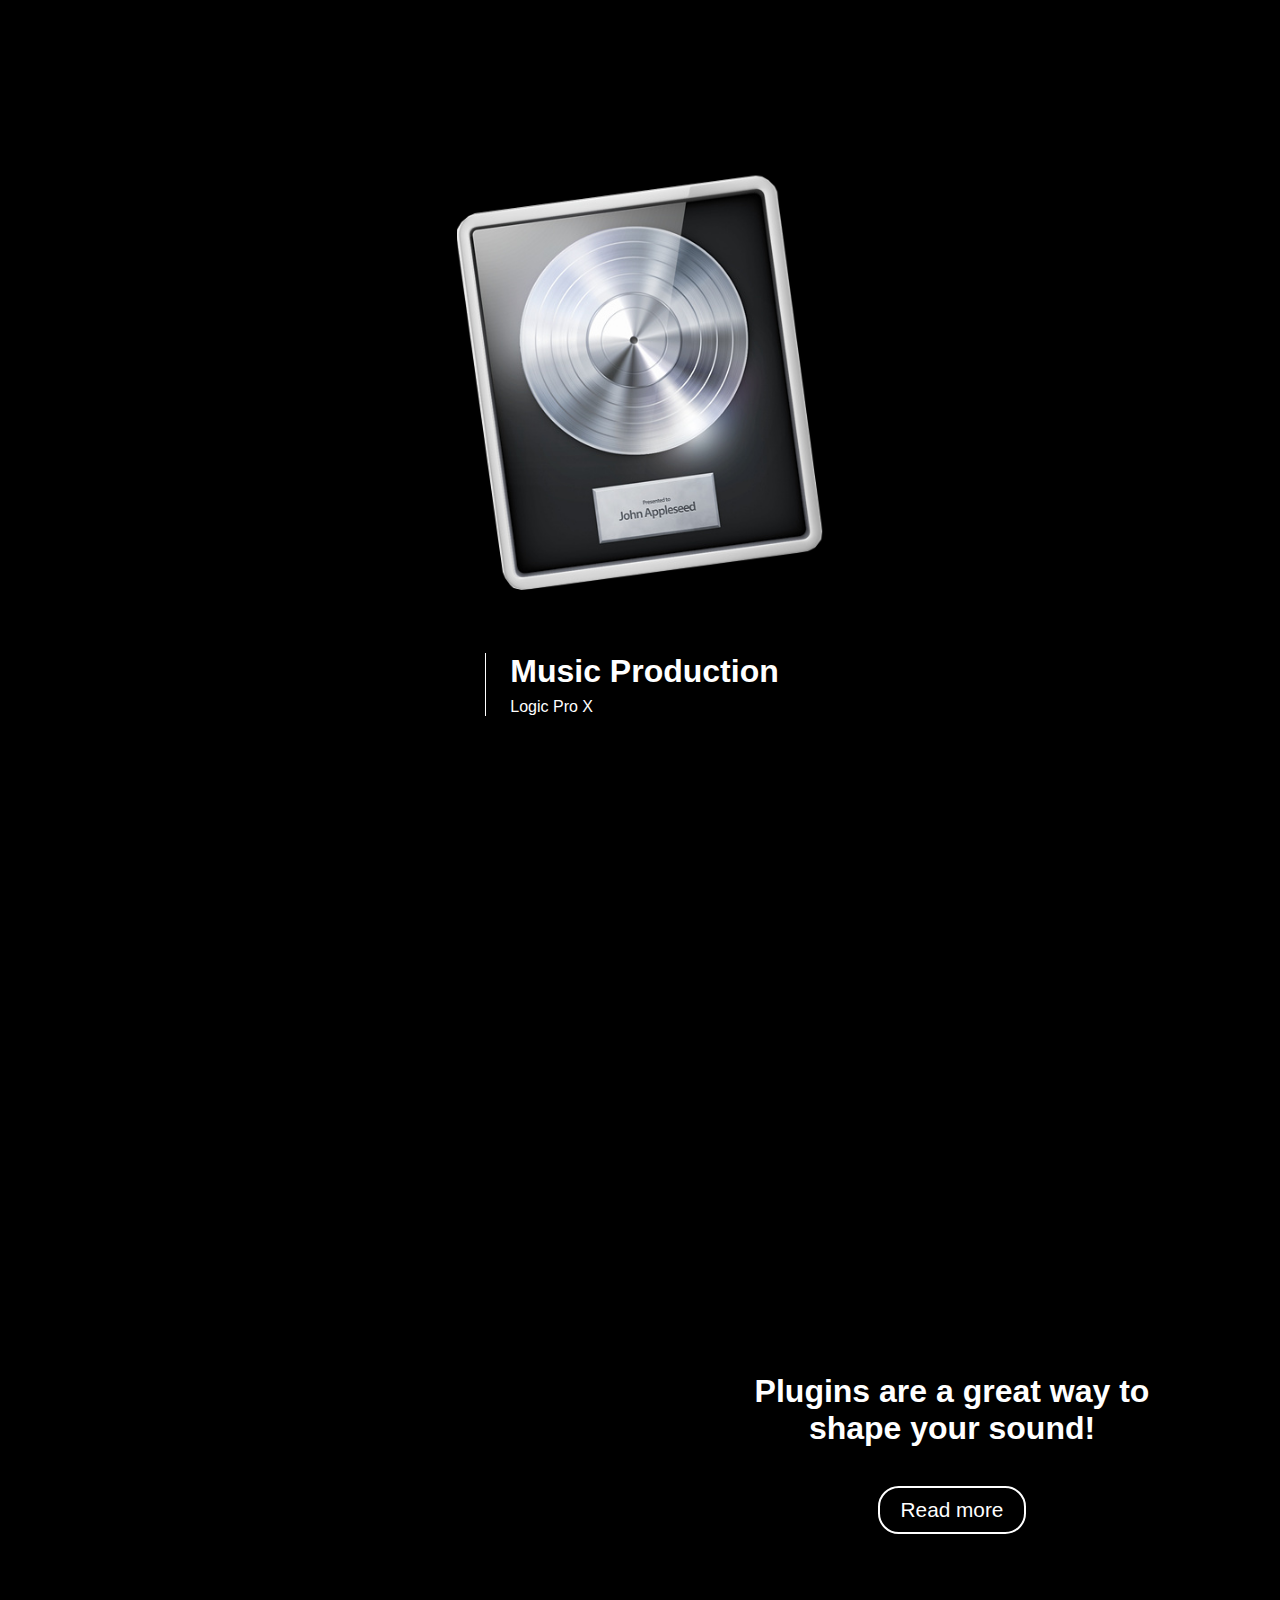
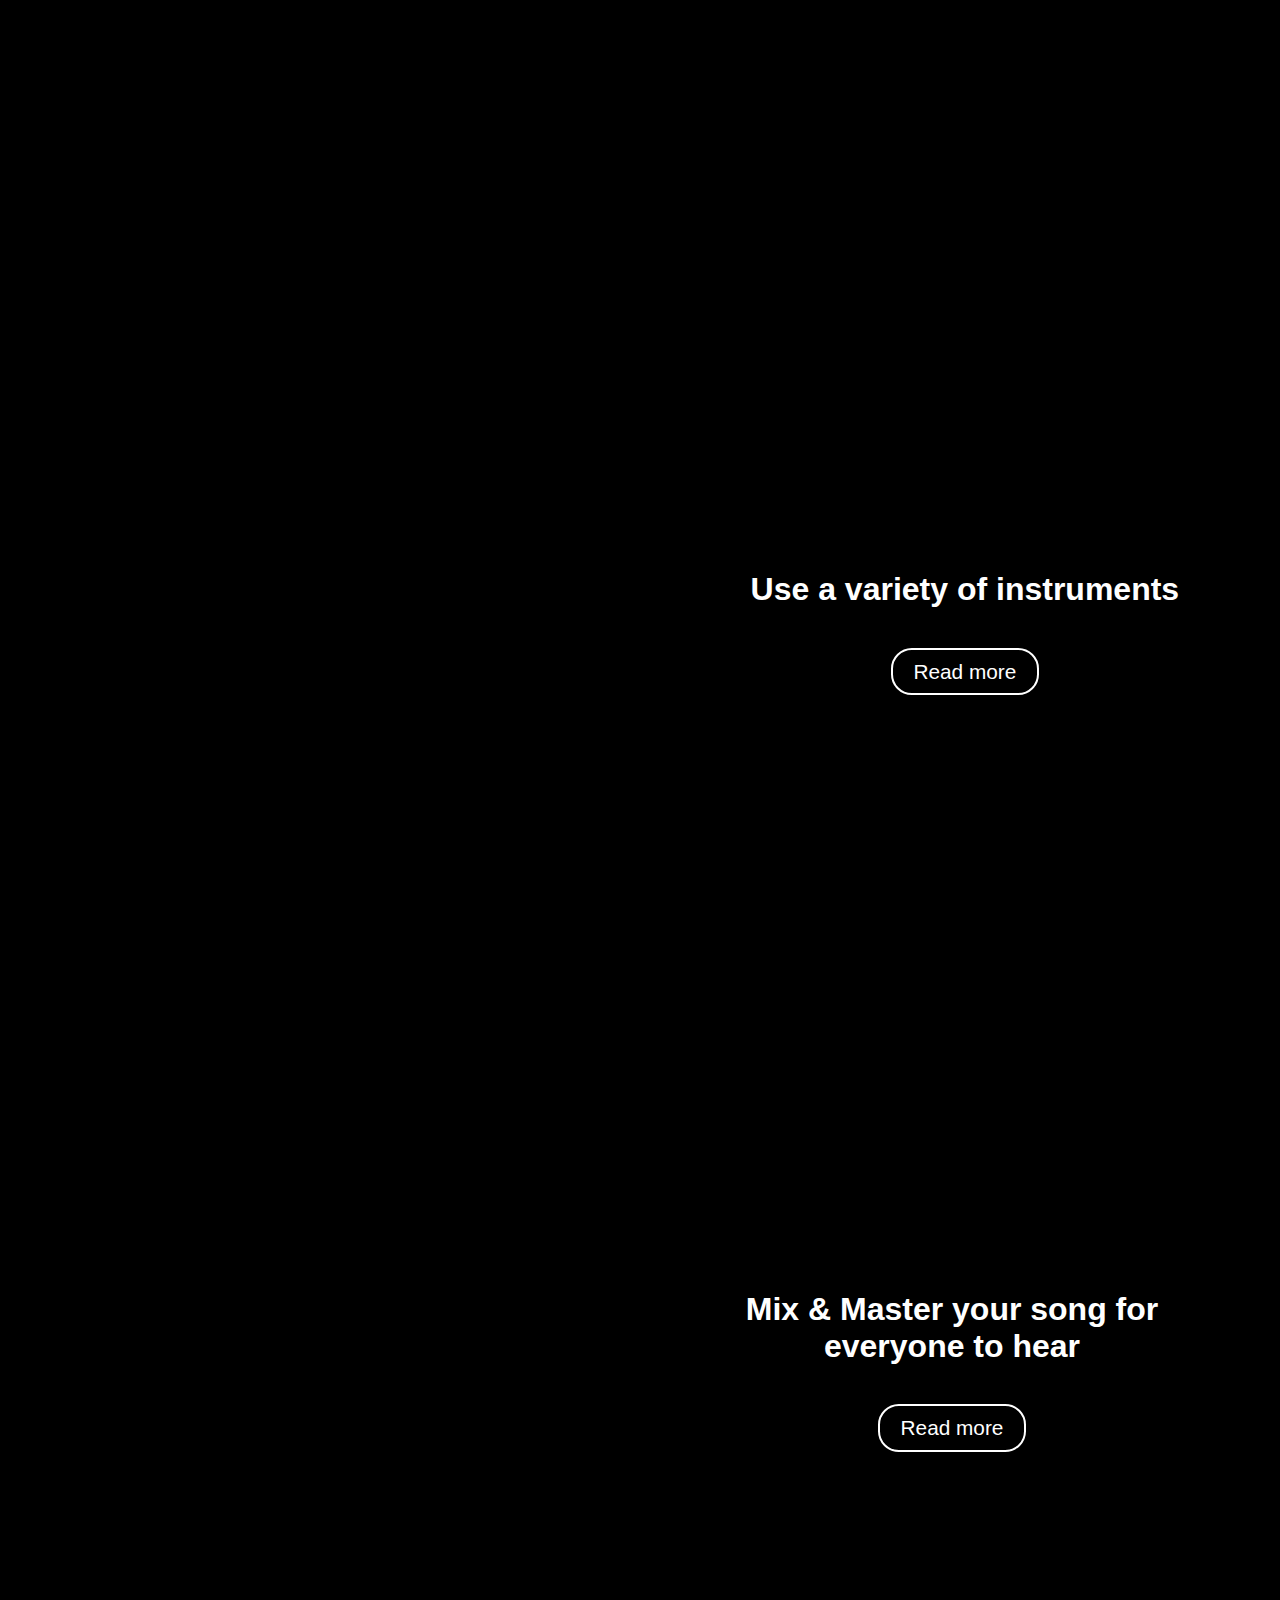
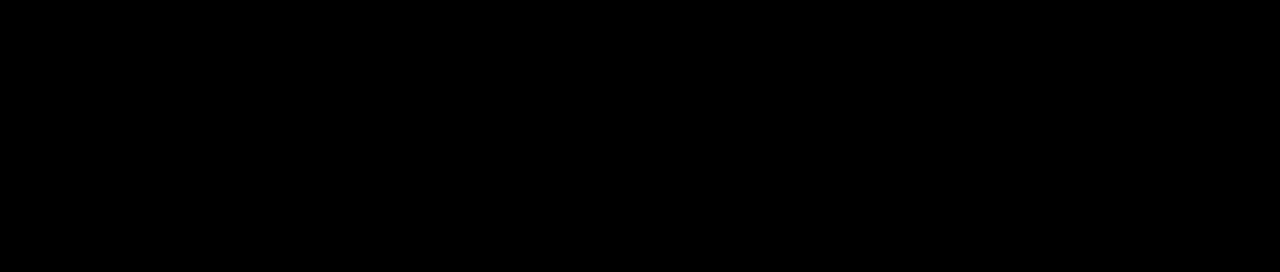
<file: index.html>
<html lang="en">
<head>
    <meta charset="UTF-8">
    <title>Music</title>
    <link rel="stylesheet" href="css/style.css">
</head>
<body>
   <!-- <nav>
       <ul>
           <li>ABOUT</li>
           <li>PLUGINS</li>
           <li>HOME</li>
       </ul>
   </nav>  -->
   <header class="container">
        <div class="logo">
            <img id="logic" src="img/logic_white.png" alt="Logic Pro X">
        </div>
        <div id="title">
            <h1>Music Production</h1>
            <p>Logic Pro X</p>
        </div>
    </header>
    <main>
        <div class="plugins">
            <div class="picture element-to-watch">
                <!-- <img src="img/Compressor.jpg" alt="Compressor"> -->
                <!-- <img src="img/EQ.jpg" alt="Equalizer"> -->
                <img src="img/Delay.jpg" alt="Delay">
            </div>
            <div class="statement">
                <h3>Plugins are a great way to shape your sound!</h3>
                <br/>
                <br/>
                <p>
                    <a href="plugins.html">Read more</a>
                </p>
            </div>
        </div>
        <div class="plugins">
            <div class="picture element-to-watch">
                <img src="img/guitar_library.png" alt="Guitars">
                <!-- <img src="img/piano_library.png" alt="Piano"> -->
                <!-- <img src="img/bass_library.png" alt="Bass">  -->
            </div>
            <div class="statement">
                <h3>Use a variety of instruments</h3>
                <!-- <p>
                    You can plug in and use your own instruments, or even have virtual instruments from within the
                    software. You have thousands of built in sounds to choose from. The possibilities are endless
                </p> -->
                <br/>
                <br/>
                <p>
                    <a href="instruments.html">Read more</a>
                </p>
            </div>
        </div>
        <div class="plugins">
            <div class="picture element-to-watch">
                <!-- <img src="img/export_view.png" alt="Export Song"> -->
                <img src="img/mixer_view.png" alt="Mixer">
                <!-- <img src="img/track_view.png" alt="Track View">  -->
            </div>
            <div class="statement">
                <h3>Mix & Master your song for everyone to hear</h3>
                <!-- <p>
                    After you have recorded your song, you can tweak the final track and adjust everything to your liking.
                    Export and share your masterpeice with your community! 
                </p> -->
                <br/>
                <br/>
                <p>
                    <a href="mixMaster.html">Read more</a>
                </p>
            </div>
        </div>
        <div class="bg-dark">
            <div class="bg-popup">
                <!-- <p>
                    Plugins are a great way to modify and give new life to your recordings. Anything from vocals, to instruments can 
                    be manipulated to your liking in pitch, timing, timbre and much more
                </p> -->
            </div>
        </div>
    </main>
</body>
<script src="mixMaster.js"></script>
</html>
</file>
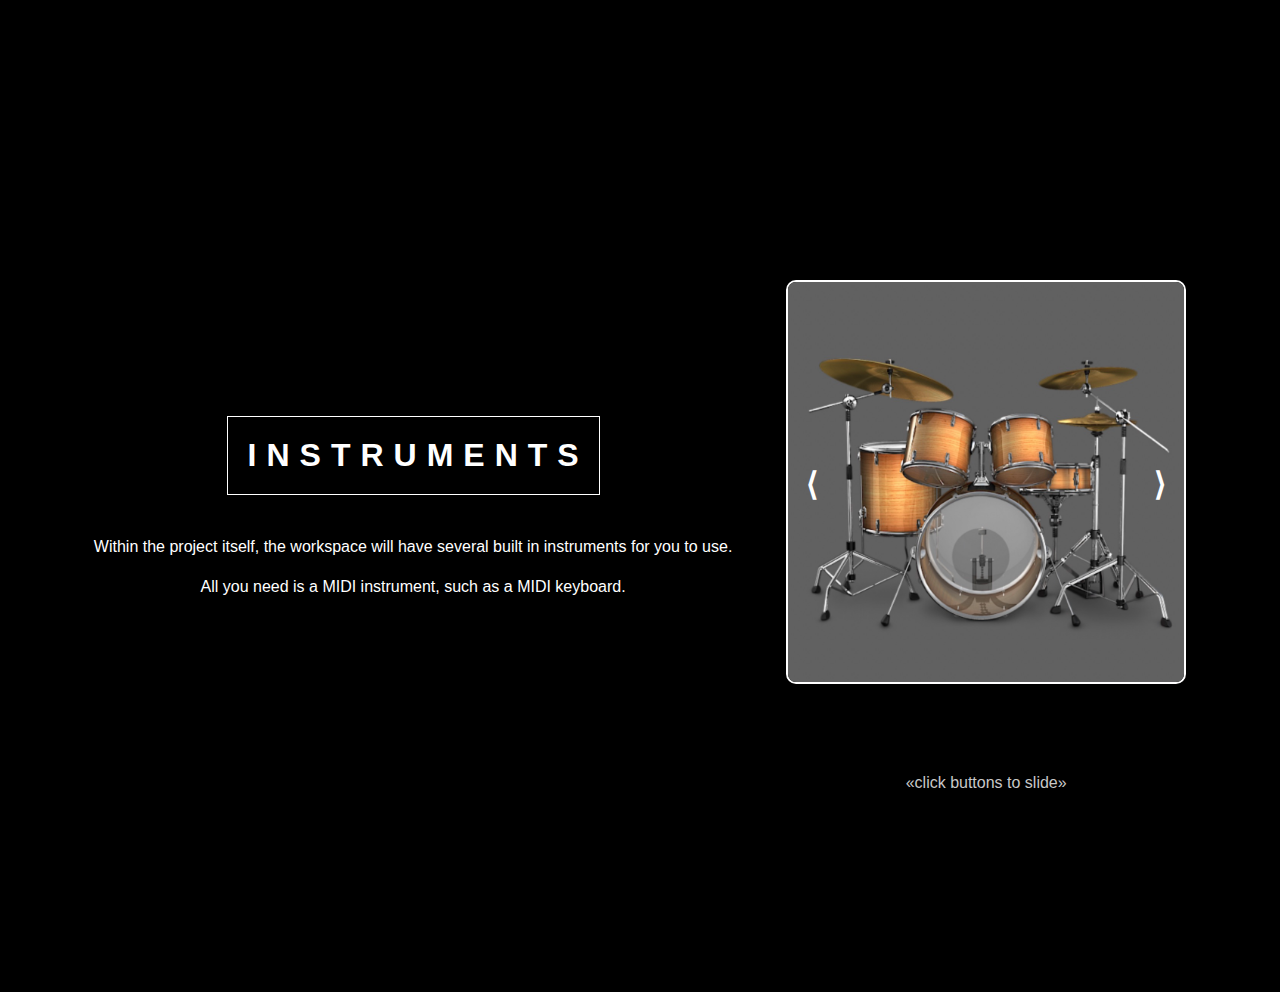
<file: instruments.html>
<!DOCTYPE html>
<html lang="en">

<head>
    <meta charset="UTF-8">
    <title>Instruments</title>
    <link rel="stylesheet" href="css/instruments.css">
</head>

<body>
    <header>
    </header>
    <main>
        <div class="layout">
            <div class="text">
                <h1>
                    INSTRUMENTS
                </h1>
                <p>
                    Within the project itself, the workspace will have several built in instruments for you to use.
                </p>
                <p>
                    All you need is a MIDI instrument, such as a MIDI keyboard.
                </p>
            </div>
            <div class="slider-desc">
                <div class="slider-container">
                    <div class="slider drums">
                        <div class="photo-drums">
                            <img src="img/instruments/drum/drum1.jpg" alt="">
                            <img src="img/instruments/drum/drum2.jpg" alt="">
                            <img src="img/instruments/drum/drum3.jpg" alt="">
                            <img src="img/instruments/drum/drum4.jpg" alt="">
                            <img src="img/instruments/drum/drum5.jpg" alt="">
                            <img src="img/instruments/drum/drum6.jpg" alt="">
                            <img src="img/instruments/drum/drum7.jpg" alt="">
                            <img src="img/instruments/drum/drum8.jpg" alt="">
                            <img src="img/instruments/perc/perc1.jpg" alt="">
                            <img src="img/instruments/perc/perc2.jpg" alt="">
                            <img src="img/instruments/perc/perc3.jpg" alt="">
                            <img src="img/instruments/perc/perc4.jpg" alt="">
                            <img src="img/instruments/perc/perc5.jpg" alt="">
                            <img src="img/instruments/perc/perc6.jpg" alt="">
                            <img src="img/instruments/perc/perc7.jpg" alt="">
                            <img src="img/instruments/perc/perc8.jpg" alt="">
                            <img src="img/instruments/guitar/guitar1.jpg" alt="">
                            <img src="img/instruments/guitar/guitar2.jpg" alt="">
                            <img src="img/instruments/guitar/guitar3.jpg" alt="">
                            <img src="img/instruments/guitar/guitar4.jpg" alt="">
                            <img src="img/instruments/guitar/guitar5.jpg" alt="">
                            <img src="img/instruments/guitar/guitar6.jpg" alt="">
                            <img src="img/instruments/guitar/guitar7.jpg" alt="">
                            <img src="img/instruments/guitar/guitar8.jpg" alt="">
                            <img src="img/instruments/piano/piano1.jpg" alt="">
                            <img src="img/instruments/piano/piano2.jpg" alt="">
                            <img src="img/instruments/piano/piano3.jpg" alt="">
                            <img src="img/instruments/piano/piano4.jpg" alt="">
                            <img src="img/instruments/piano/piano5.jpg" alt="">
                            <img src="img/instruments/piano/piano6.jpg" alt="">
                            <img src="img/instruments/piano/piano7.jpg" alt="">
                            <img src="img/instruments/piano/piano8.jpg" alt="">
                        </div>
                        <div class="button-slider">
                            <button class="prev">&lang;</button>
                            <button class="next">&rang;</button>
                        </div>
                    </div>
                </div>
                <p>
                    &laquo;click buttons to slide&raquo;
                </p>
            </div>

        </div>
    </main>
    <script src="instruments.js"></script>
</body>

</html>
</file>
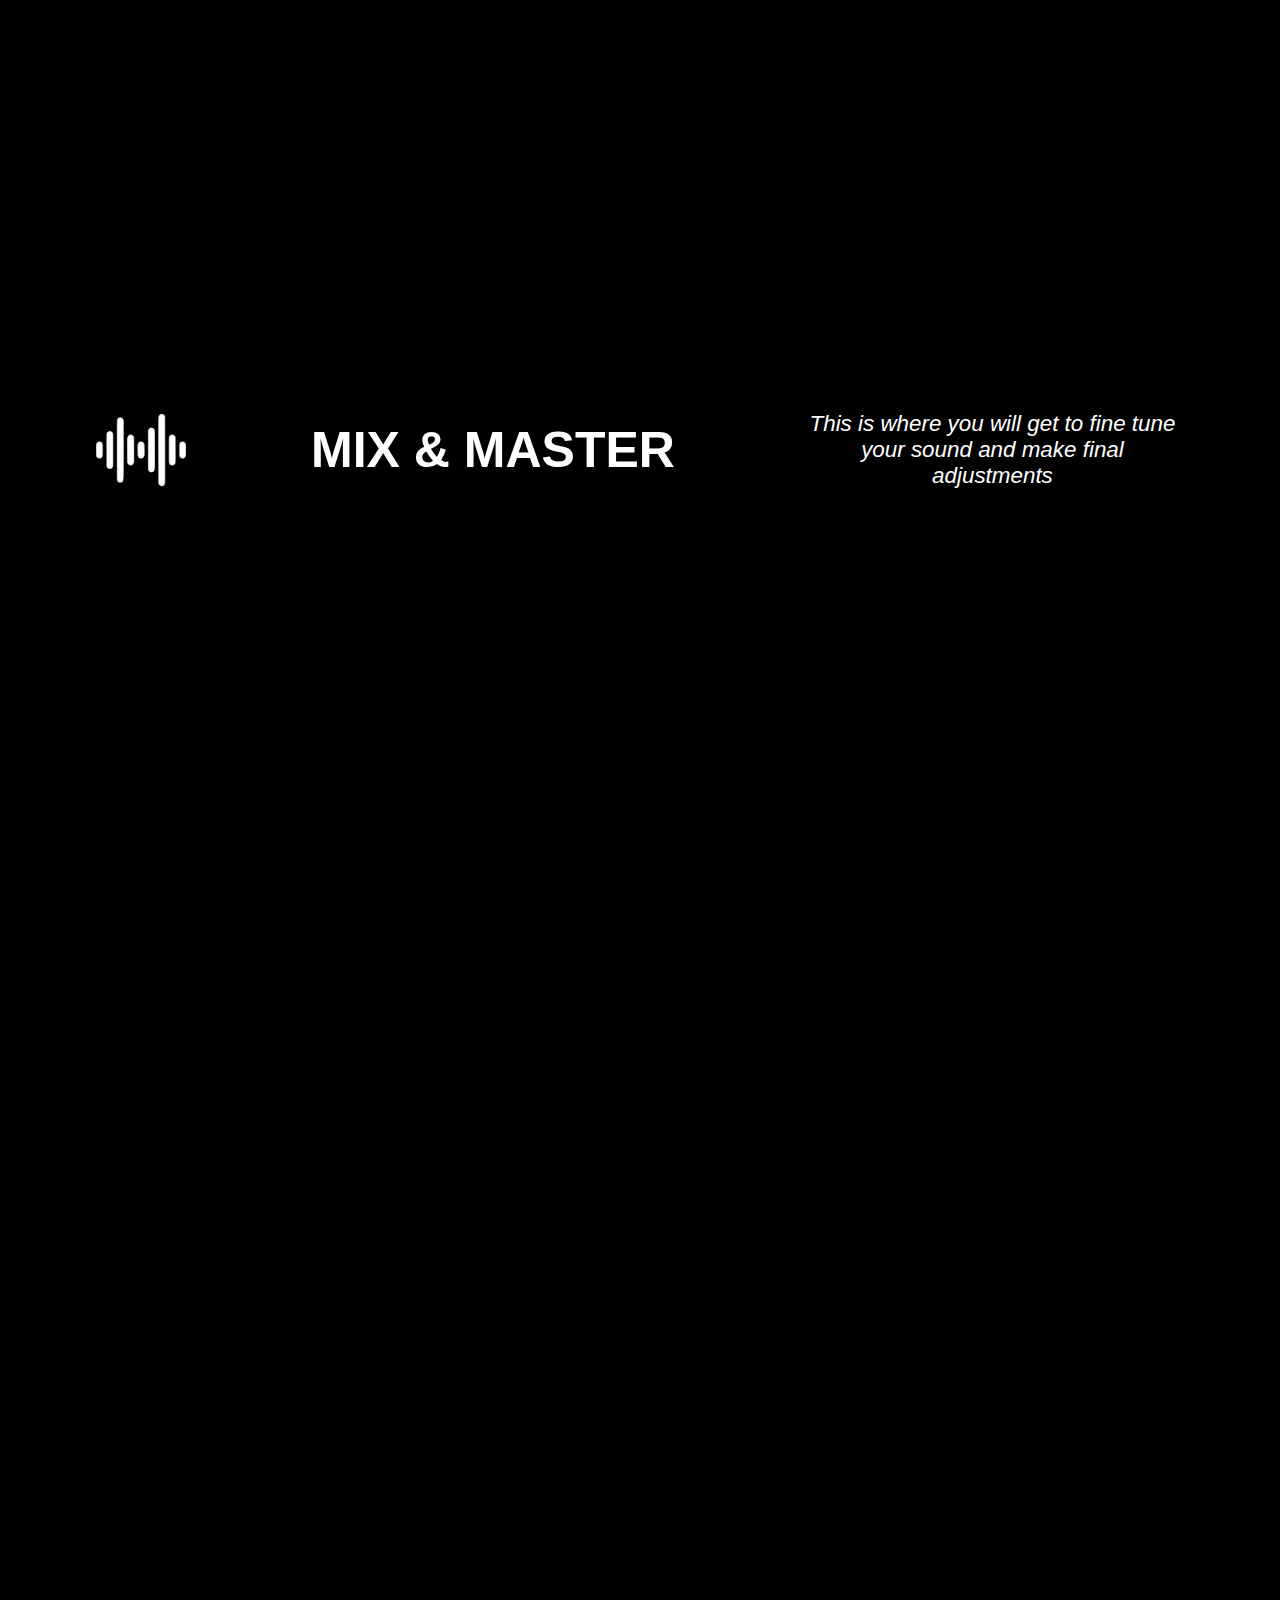
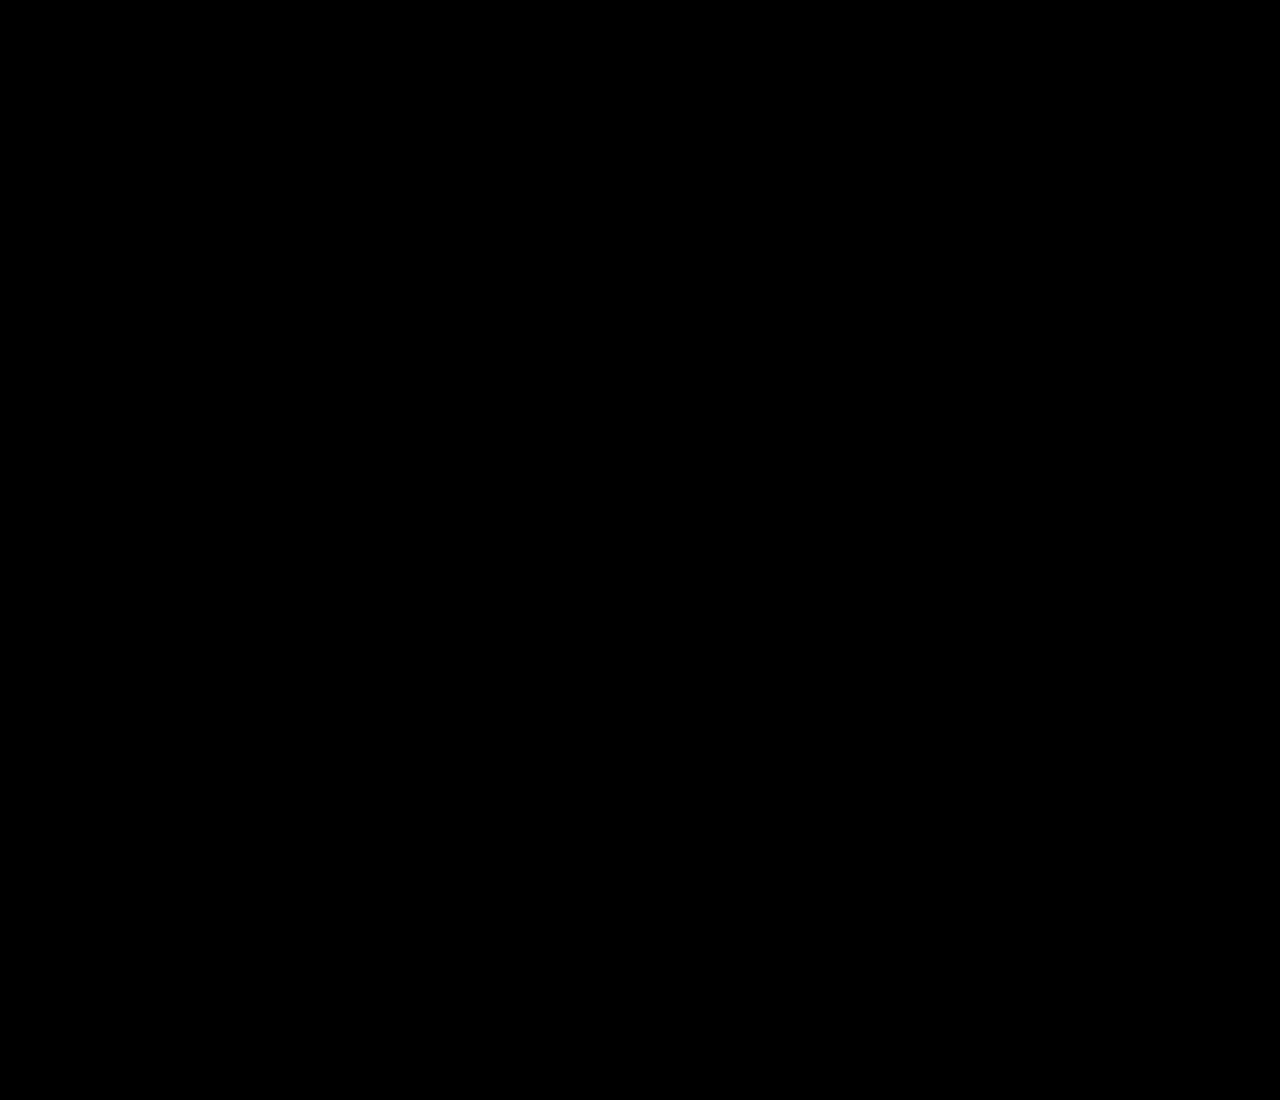
<file: mixMaster.html>
<!DOCTYPE html>
<html lang="en">

<head>
  <meta charset="UTF-8">
  <meta http-equiv="X-UA-Compatible" content="IE=edge">
  <meta name="viewport" initial-scale=1.0">
  <link rel="stylesheet" href="css/mixMaster.css">
  <title>Mix & Master</title>
</head>

<body>
  <div class="heading element-to-watch">
    <img src="./img/wave.png" alt="">
    <h1>
      MIX & MASTER
    </h1>
    <p class="description">
      This is where you will get to fine tune your sound and make final adjustments 
    </p>
  </div>
  <div class="heading element-to-watch">
    <img src="./img/export.png" alt="">
    <h1>
      EXPORT & SHARE
    </h1>
    <p class="description">
      After you have made your changes, you can export the full project into a working song. Preferably in
      an MP3 or WAV format
    </p>
  </div>
  <div class="heading element-to-watch">
    <img src="./img/headphone.png" alt="">
    <h1>
      LISTEN & ENJOY
    </h1>
    <p class="description">
      Thats it! Listen along to your finished master peice and publish your song for the world to hear!
    </p>
  </div>
  <script src="mixMaster.js"></script>
</body>

</html>
</file>
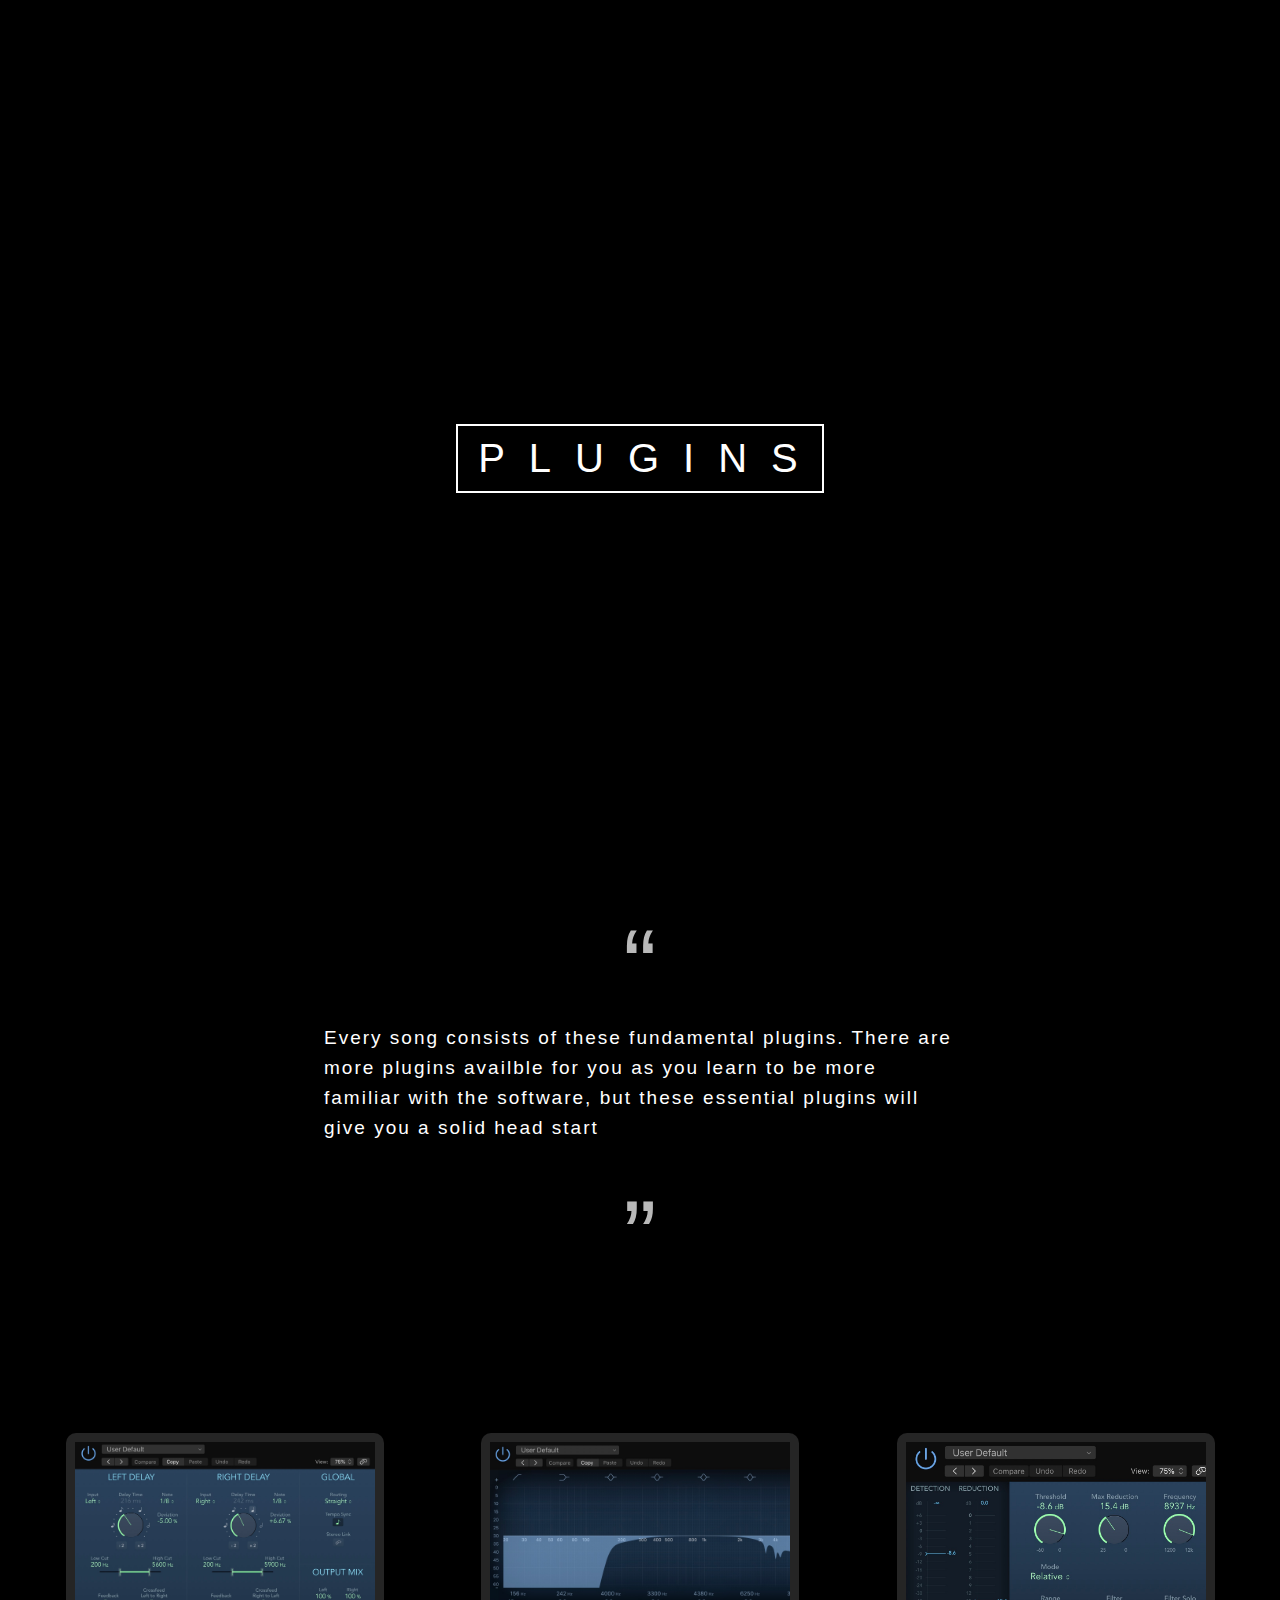
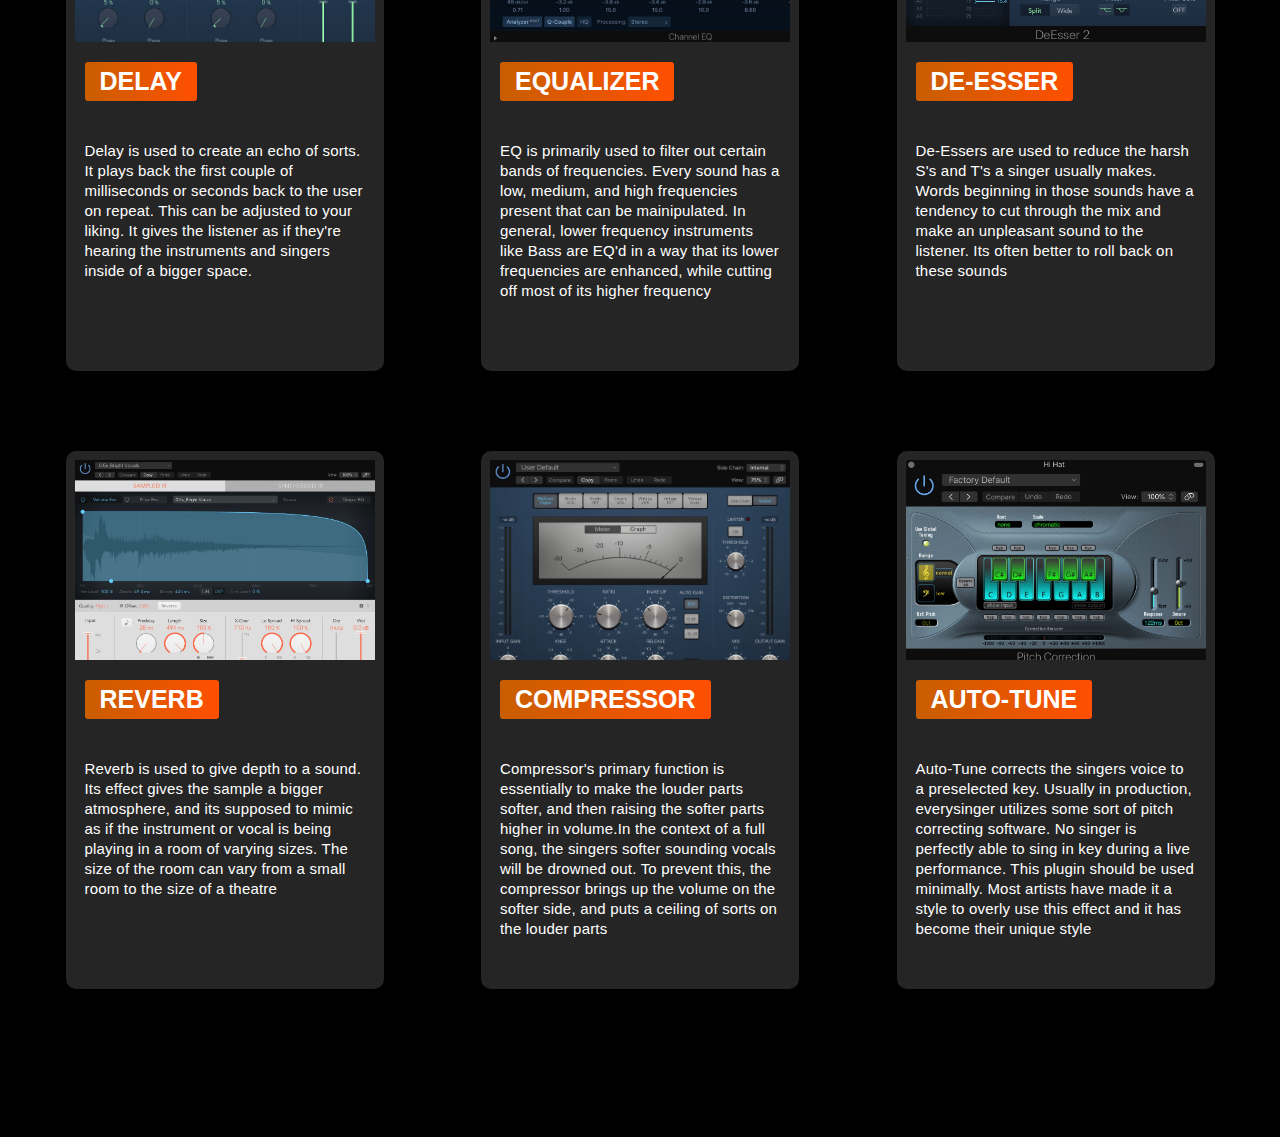
<file: plugins.html>
<!DOCTYPE html>
<html lang="en">
    <head>
        <meta charset="UTF-8">
        <title>Plugins</title>
        <link rel="stylesheet" href="css/plugins.css">
    </head>
    <body>
        <div class="container">
            <div class="heading">
                <h1>
                    PLUGINS
                </h1>
            </div>
            <div class="intro">
                <div class="quote">&ldquo;</div>
                <p>
                    Every song consists of these fundamental plugins. There are more plugins availble for you as you learn 
                    to be more familiar with the software, but these essential plugins will give you a solid head start
                </p>
                <div class="quote">&rdquo;</div>
            </div>
            <div class="grid">
                <div class="card">
                    <div id="Delay" class="cover"></div>
                    <h3>DELAY</h3>
                    <p>
                        Delay is used to create an echo of sorts. It plays back the first couple of milliseconds or seconds back to the user on repeat. This can be adjusted to your liking. It gives the listener as if they're hearing the instruments and singers inside of a bigger space.
                    </p>
                </div>
                <div class="card">
                    <div id="EQ" class="cover"></div>
                    <h3>EQUALIZER</h3>
                    <p>
                        EQ is primarily used to filter out certain bands of frequencies. Every sound has a low, medium, and high frequencies present that can be mainipulated. In general, lower frequency instruments like Bass are EQ'd in a way that its lower frequencies are enhanced, while cutting off most of its higher frequency
                    </p>
                </div>
                <div class="card">
                    <div id="De-Esser" class="cover"></div>
                    <h3>DE-ESSER</h3>
                    <p>
                        De-Essers are used to reduce the harsh S's and T's a singer usually makes. Words beginning in those sounds have a tendency to cut through the mix and make an unpleasant sound to the listener. Its often better to roll back on these sounds 
                    </p>
                </div>
                <div class="card">
                    <div id="Reverb" class="cover"></div>
                    <h3>REVERB</h3>
                    <p>
                        Reverb is used to give depth to a sound. Its effect gives the sample a bigger atmosphere, and its supposed to mimic
                        as if the instrument or vocal is being playing in a room of varying sizes. The size of the room can vary from a small
                        room to the size of a theatre
                    </p>
                </div>
                <div class="card">
                    <div id="Compressor" class="cover"></div>
                    <h3>COMPRESSOR</h3>
                    <p>
                        Compressor's primary function is essentially to make the louder parts softer, and then raising the softer parts higher
                        in volume.In the context 
                        of a full song, the singers softer sounding vocals will be drowned out. To prevent this, the compressor brings up the 
                        volume on the softer side, and puts a ceiling of sorts on the louder parts 
                    </p>
                </div>
                <div class="card">
                    <div id="Auto-Tune" class="cover"></div>
                    <h3>AUTO-TUNE</h3>
                    <p>
                        Auto-Tune corrects the singers voice to a preselected key. Usually in production, everysinger utilizes some sort of pitch
                        correcting software. No singer is perfectly able to sing in key during a live performance. This plugin should be used 
                        minimally. Most artists have made it a style to overly use this effect and it has become their unique style 
                    </p>
                </div>
            </div>
        </div>   
    </body>
</html>
</file>
<file: css/style.css>
* {
  font-family: sans-serif;
  margin: 0;
  padding: 0;
  color: white;
  background-color: black;
}

.container {
  display: flex;
  align-items: center;
  justify-content: center;
  position: relative;
  flex-direction: column;
  animation-name: header;
  animation-duration: 2s;
  /* background-image: url(../img/studio.jpg);
  background-size: contain; */
  height: 100vh;
}

.element-to-watch {
  opacity: 0;
  transform: translateX(-10%);
}

.active {
  opacity: 1;
  transform: translateX(0%);
  transition: opacity 1s, transform 1s;
}

.bg-dark {
  top: 0;
  height: 100%;
  width: 100%;
  background-color: rgba(0, 0, 0, 0.5);
  position: fixed;
  display: flex;
  justify-content: center;
  align-items: center;
  display: none;
}

.bg-popup{
  width: 400px;
  height: 500px;
  background-color: white;
  border-radius: 5px;
}

.bg-popup p {
  background: white;
  color: black;
  padding: 20px;
}

.statement a {
  text-decoration: none;
  border: 2px solid white;
  border-radius: 1.3rem;
  /* padding: 10px 20px; */
  padding: 0.5em 1.0em;
  font-size: 1.3rem;
  transition-duration: 0.3s;
}


.statement a:hover{
  color: black;
  background: white;
  border: 2px solid white;
}


div h1 {
  white-space: nowrap;
  margin-right: 0.5em;
 }


.logo {
  display: block;
  /* flex-grow: 1; */
  /* min-width: 330px; */
  max-width: 35rem;
  /* flex-basis: 10%; */
  /* outline: 2px solid magenta; */
}

.plugins{
  display: flex;
  justify-content: space-around;
  margin-top: 20em;
  margin-bottom: 20em;
  position: relative;
  flex-wrap: wrap;
}

.statement p{
  font-size: 2rem;
  color: rgb(181, 181, 181);
}

.statement h3 {
  font-size: 2rem;
  max-width: 38rem;
}

.statement {
  max-width: 30rem;
  /* min-width: 335px; */
  display: flex;
  flex-direction: column;
  justify-content: center;
  padding: 4rem;
  text-align: center;
}

.picture * {
  width: 30rem;
  padding: 3rem;
  border-radius: 8px;
}

#title {
  border-left: 0.1rem solid white;
  padding-left: 1.5em;
  margin: 2.4rem auto;
}

nav {
  animation-name: nav-bar;
  animation-duration: 3s; 
}


@keyframes header{
  0%{
    top: -40px;
    opacity: 0;
  }
  100%{
    top: 0px;
    opacity: 1;
  }
}

@keyframes nav-bar {
  0%{
    opacity: 0;
  }
  100%{
    opacity: 1;
  }

}

li {
  list-style-type: none;
  font-size: small;
  font-weight: bolder;
  color: rgb(220, 220, 220);
  margin: 2em 2em;
}


ul {
  display: flex;
  justify-content: center;
}
div p {
  font-weight: 150;
  margin-top: 0.5em;
}

img {
  max-width: 100%;
}
</file>
<file: css/instruments.css>
* {
  font-family: sans-serif;
  margin: 0;
  padding: 0;
  background-color: black;
  color: white;
  box-sizing: border-box;
}

img{
  height: 400px;
  /* width: 200px; */
}

.prev {
  top: 50%;
  left: 6%;
  transform: translate(-50%, -50%);
} 

.slider-desc {
  display: flex;
  flex-direction: column;
}

.slider-desc p {
  margin-top: 10px;
  text-align: center;
  color: rgb(200, 200, 200);
}

button {
  border: 0px solid transparent;
  border-radius: 5px;
  width: 35px;
  height: 35px;
  font-size: xx-large;
  font-weight: 900;
  background: transparent; 
  color: white;
  cursor: pointer;
  position: absolute;
}

h1 {
  padding: 20px 10px 20px 20px;
  border: 1px solid white;
  letter-spacing: 10px;
  margin: 20px 10px;
}

.text {
  display: flex;
  flex-direction: column;
  justify-content: space-between;
  height: 200px;
  align-items: center;
}

.layout {
  margin: 200px 40px;
  display: flex;
  flex-wrap: wrap;
  align-items: center;
  justify-content: space-evenly;
}

.next {
  top: 50%;
  left: 94%;
  transform: translate(-50%, -50%);
}

.slider-container {
  width: 400px;
  border: 2px solid white;
  border-radius: 10px;
  margin: 5rem auto;
  overflow: hidden;
  /* box-shadow: 0px 0px 10px rgba(0, 0, 0, 0.5); */
}

.photo-drums, .photo-piano, .photo-perc, .photo-guitar{
  display: flex;
  transition: 0.2s;
}

.slider{
  transition: 0.2s;
  display: flex;
  flex-direction: column;
  position: relative;
}
</file>
<file: css/mixMaster.css>
* {
  font-family: sans-serif;
  margin: 0;
  padding: 0;
  color: white;
  background-color: black;
}

.container {
	display: flex;
}

.master-file {
	width: 500px;
}

.summary {
  width: 80vw;
}

.heading > h1 {
  font-size: 50px;
}

.heading > img {
  width: 90px;
}

.heading * {
  margin: 30px;
}

.heading {
  display: flex;
  flex-wrap: wrap;
  justify-content: space-evenly;
  align-items: center;
  text-align: center;
  height: 100vh;
}

.element-to-watch {
  opacity: 0;
  transform: translateX(-10%);
}

.description {
  font-style: italic;
  font-size: 1.4rem;
  width: 30%;
}

.active {
  opacity: 1;
  transform: translateX(0%);
  transition: opacity 1s, transform 1s;
}
</file>
<file: css/plugins.css>
:root {
    font-family: sans-serif;
    background-color: black;
    color: white;
    box-sizing: border-box;
    margin: 0;
}

.heading {
    display: flex;
    height: 100vh;
    justify-content: center;
    align-items: center;
}

.heading h1 {
    /* text-align: center;
    padding-left: 60px;
    padding-right: 60px; */
    
    /* background-image: url('../img/smoke.jpeg'); */
    /* background-size: cover; */
    /* background-position: top; */
    
    border: 2px solid white;
    /* box-shadow: 10px 10px 15px rgba(0, 0, 0, 0.1); */
    /* border-image-source: linear-gradient(to top left, blue, red); */
    /* border-image-slice: 1; */
    text-align: center;
    padding: 10px 0px 10px 20px;
    /* width: 350px;
    height: 80px; */
    letter-spacing: 24px;
    font-weight: lighter;
    font-size: 40px;
}

.card p {
    padding: 0px 10px 0px 10px;
    font-size: 15px;
    font-weight: 500;
    line-height: 20px;
    letter-spacing: 0.2px;
}

.grid {
    flex-wrap: wrap;
    padding-top: 100px;
    padding-bottom: 100px;
    display: flex;
    justify-content: space-evenly;
}

.quote {
    font-size: 100px;
    text-align: center;
    color: rgb(185, 185, 185);
}

.intro p {
    color: white;
    letter-spacing: 2px;
    font-weight: lighter;
    width: 50%;
    padding-bottom: 35px;
    line-height: 30px;
    /* text-align: justify; */
    margin: 0 auto;
    font-size: 19px;
}

.card h3 {
    /* position: absolute; */
    /* border: 1px solid white; */
    /* border-image-source: linear-gradient(to top right, red, blue);
    border-image-slice: 1; */
    /* width: 180px; */
    margin-top: 20px;
    margin-left: 10px;
    padding: 5px 15px;
    background: linear-gradient(to right ,rgb(201, 94, 0) 1%, rgb(255, 79, 0));
    /* padding-left: 10px; */
    margin-bottom: 25px;
    font-size: 25px;
    font-weight: 600;
    border: 0px solid transparent;
    border-radius: 3px;
    display: inline-block;
    /* letter-spacing: 2px; */
    /* font-weight: lighter; */
    /* padding: 10px; */
}

.cover {
    height: 200px;
    /* border-radius: 5px; */
}

#EQ {
    background: url('../img/EQ.jpg');
    background-size: cover;
    background-position: top left;
}

#Delay {
    background: url('../img/Delay.jpg');
    background-size: cover;
    background-position: top left;
}

#De-Esser {
    background: url('../img/De-Esser.jpg');
    background-size: cover;
    background-position: top left;
}

#Reverb {
    background: url('../img/Reverb.jpg');
    background-size: cover;
    background-position: top left;
}
/* TODO fix the layout on the compressor label */
#Compressor {
    background: url('../img/Compressor.jpg');
    background-size: cover;
    background-position: top left;
}

#Auto-Tune {
    background: url('../img/auto_tune.jpg');
    /* background: linear-gradient(rgba(0,0,0,0.1), rgba(0,0,0,0.9)), url('../img/auto_tune.jpg'); */
    background-size: cover;
    background-position: top left;
}
.grid img {
    width: 300px;
}

.card {
    position: relative;
    padding: 8px;
    margin: 40px;
    /* padding: 5px; */
    width: 300px;
    /* outline: 2px solid magenta; */
    height: 520px;
    /* background-color: rgb(51, 51, 51); */
    border: 1px solid transparent;
    background-color: rgb(37, 37, 37);
    /* box-shadow: 0px 0px 15px rgba(0, 0, 0, 0.1); */
    border-radius: 10px;
}
</file>
